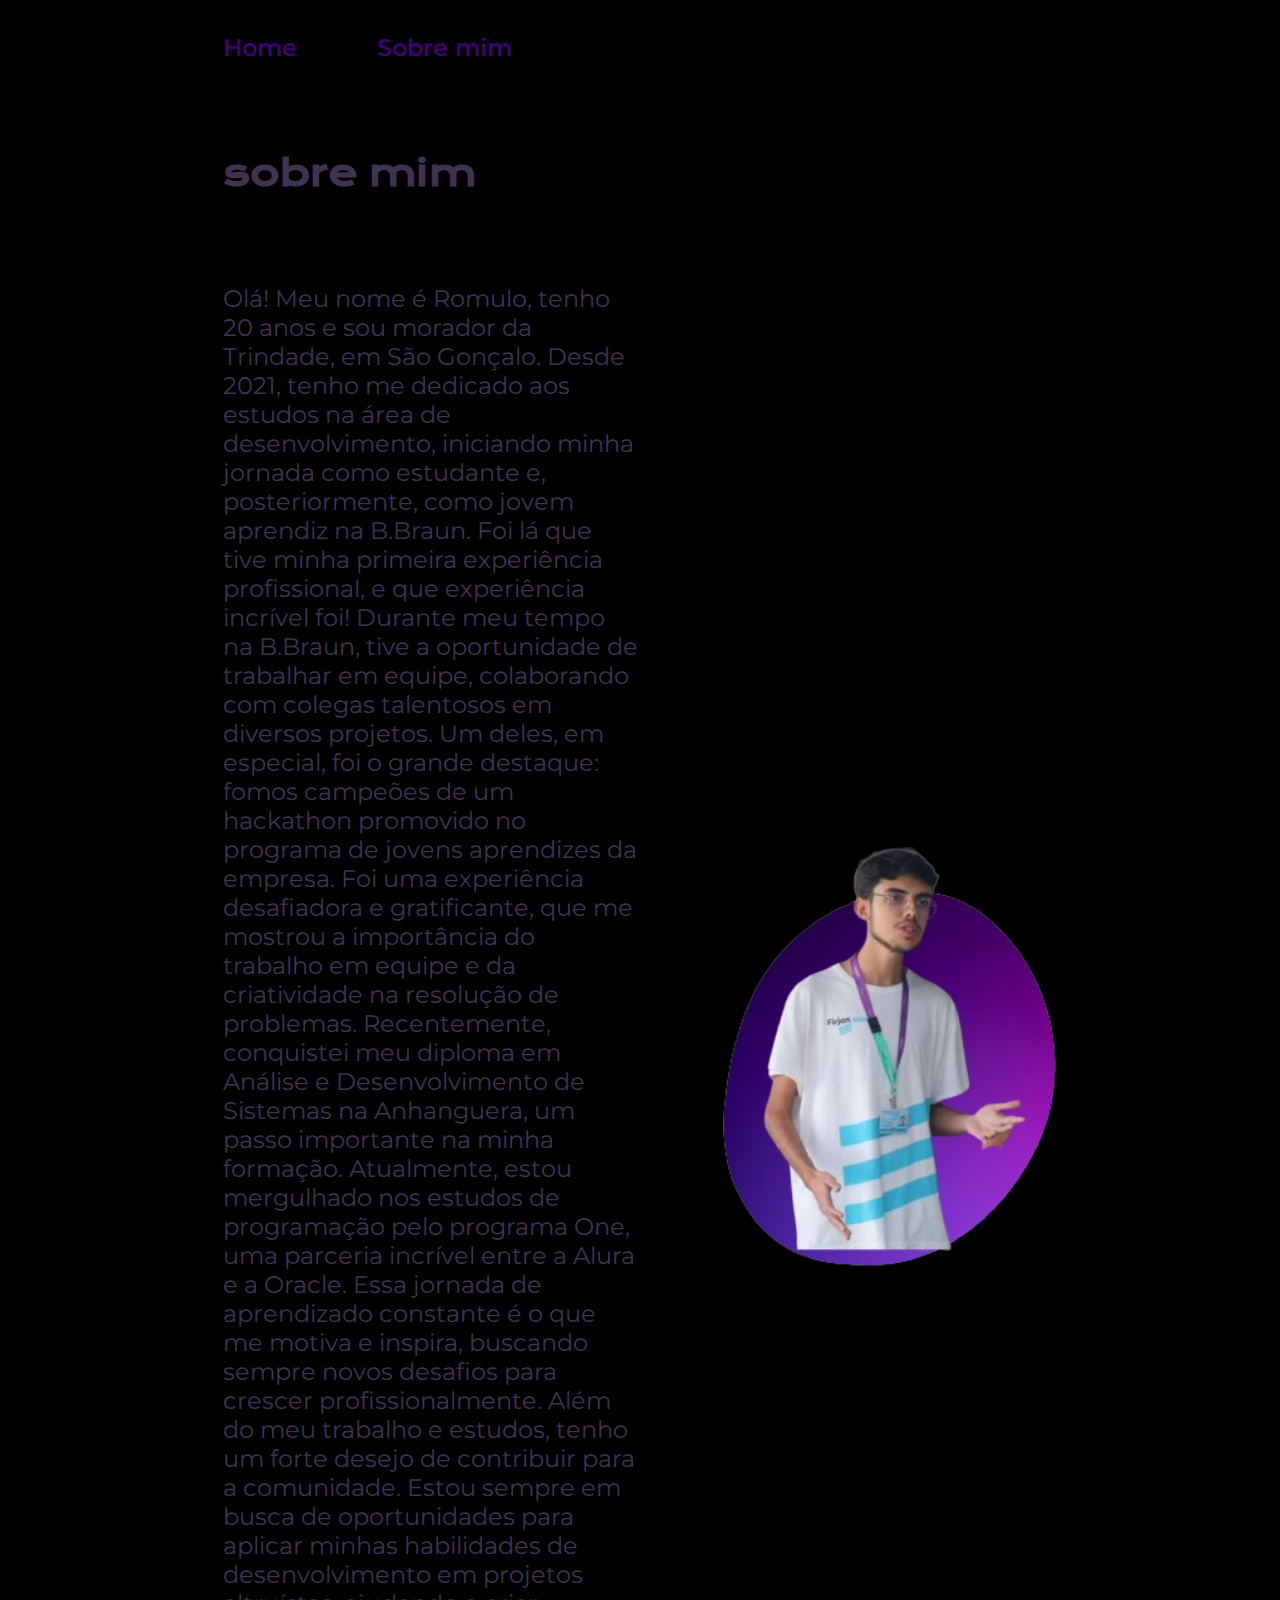
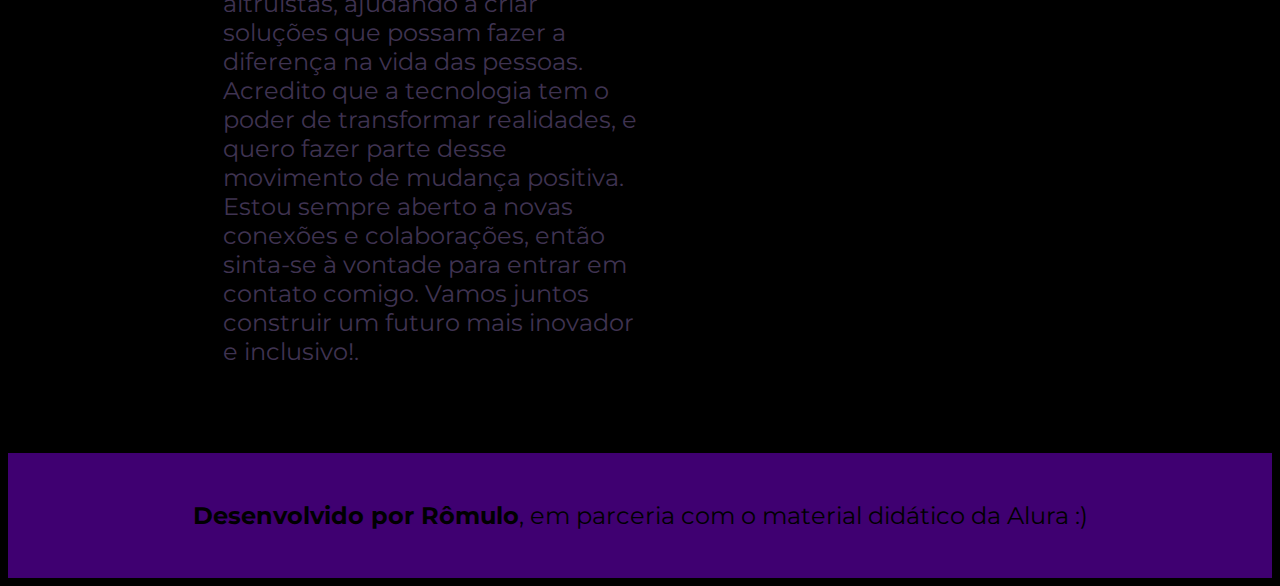
<file: about.html>
<!DOCTYPE html>
<html lang="pt-br">
<head>
    <meta charset="UTF-8">
    <meta name="viewport" content="width=device-width, initial-scale=1.0">
    <link rel="stylesheet" href="./Styles/style.css">
    <title>Sobre mim</title>
</head>
<body>

    <header class="cabecalho">
        <nav class="cabecalho__menu">
            <a class="cabecalho__menu__link" href="index.html">Home</a>
            <a class="cabecalho__menu__link" href="about.html">Sobre mim</a>
        </nav>
    </header>

    <main class="apresentacao">
        <section class="apresentacao__conteudo">
            <h1 class="apresentacao__conteudo__titulo">sobre mim</h1>
            <p class="apresentacao__conteudo__paragrafo">Olá! Meu nome é Romulo, tenho 20 anos e sou morador da Trindade, em São Gonçalo. Desde 2021, tenho me dedicado aos estudos na área de desenvolvimento, iniciando minha jornada como estudante e, posteriormente, como jovem aprendiz na B.Braun. Foi lá que tive minha primeira experiência profissional, e que experiência incrível foi!

                Durante meu tempo na B.Braun, tive a oportunidade de trabalhar em equipe, colaborando com colegas talentosos em diversos projetos. Um deles, em especial, foi o grande destaque: fomos campeões de um hackathon promovido no programa de jovens aprendizes da empresa. Foi uma experiência desafiadora e gratificante, que me mostrou a importância do trabalho em equipe e da criatividade na resolução de problemas.
                
                Recentemente, conquistei meu diploma em Análise e Desenvolvimento de Sistemas na Anhanguera, um passo importante na minha formação. Atualmente, estou mergulhado nos estudos de programação pelo programa One, uma parceria incrível entre a Alura e a Oracle. Essa jornada de aprendizado constante é o que me motiva e inspira, buscando sempre novos desafios para crescer profissionalmente.
                
                Além do meu trabalho e estudos, tenho um forte desejo de contribuir para a comunidade. Estou sempre em busca de oportunidades para aplicar minhas habilidades de desenvolvimento em projetos altruístas, ajudando a criar soluções que possam fazer a diferença na vida das pessoas. Acredito que a tecnologia tem o poder de transformar realidades, e quero fazer parte desse movimento de mudança positiva.
                
                Estou sempre aberto a novas conexões e colaborações, então sinta-se à vontade para entrar em contato comigo. Vamos juntos construir um futuro mais inovador e inclusivo!.</p>
        </section>
        <img class="apresentacao__imagem" src="./assets/foto_pessoal_secundaria_alternativa.png">
    </main>
    <footer class="rodape">
        <p><strong> Desenvolvido por Rômulo</strong>, em parceria com o material didático da Alura :)</p>
    </footer>
</body>
</html>
</file>
<file: Styles/style.css>
@import url('https://fonts.googleapis.com/css2?family=Krona+One&family=Montserrat&display=swap');
@import url('https://fonts.googleapis.com/css2?family=Montserrat:wght@600&display=swap');

:root {

    --cor-primaria: #000000;
    --cor-secundaria: #3F3351;
    --cor-terciaria: #3F0071;
    --cor-hover: #610094;

    --fonte-primaria:'Krona One', sans-serif;
    --fonte-secundaria:'Montserrat', 'sans-serif';
}

body {

    background-color: var(--cor-primaria);
    color: var(--cor-secundaria);
    box-sizing: border-box;
}


.tituloEvidencia {

    color: var(--cor-terciaria);

}


.cabecalho {

    padding: 2% 0% 0% 17%;
    
    
}


.cabecalho__menu {
    display: flex;
    gap: 80px;
}



.cabecalho__menu__link {

    font-size: 1.5rem;
    font-family: var(--fonte-secundaria);
    font-weight: 600;
    color: var(--cor-terciaria);
    text-decoration: none;
    transition: font-size 0.3s ease;
    
}

.apresentacao {

    display: flex;
    align-items: center;
    padding: 5% 17%;
    justify-content: space-between;
    gap: 82px;
    
    
}

.apresentacao__conteudo {

    width: 50%;
    display: flex;
    flex-direction: column;
    gap: 40px;
}

.apresentacao__conteudo__titulo {

    font-size: 2.25rem;
    font-family: var(--fonte-primaria);
}

.apresentacao__conteudo__paragrafo {

    font-size: 1.5rem;
    font-family: var(--fonte-secundaria);
}

.apresentacao__links {

    display: flex;
    justify-content: space-between;
    flex-direction: column;
    align-items: center;
    gap: 32px;
}

.apresentacao__links__subtitulo {

    font-family: var(--fonte-primaria); 
    font-weight: 400;
    font-size: 1.5rem;
}

.apresentacao__links__navegacao {
    display: flex;
    justify-content: center;
    gap: 16px;
    width: 50%;
    text-align: center;
    border-radius: 8px;
    font-size: 1.5rem;
    font-weight: bold;
    padding: 24.5px 0px;
    text-decoration: none;
    color:var(--cor-secundaria);
    font-family: var(--fonte-secundaria);
    border: 2px solid var(--cor-terciaria); 
    

}

.apresentacao__imagem{


    width: 40%;
}

.apresentacao__links__navegacao:hover {

   background-color:var(--cor-hover);
   font-size: 1.75rem;
   transition: font-size 0.3s ease;

}

.cabecalho__menu__link:hover{


        font-size: 1.75rem; /* Tamanho inicial da fonte */
        
      }


.rodape {

    background-color: var(--cor-terciaria);
    color: var(--cor-primaria);
    text-align: center;
    padding: 24px;
    font-family: var(--fonte-secundaria);
    font-size: 1.5rem;
    font-weight:400;


    
}

@media (max-width: 1200px) {

.cabecalho{
        padding: 10%;
        }
.cabecalho__menu{

    justify-content: center;
}

.apresentacao{ 

    flex-direction: column-reverse;
    padding: 5%;
    

}

.apresentacao__conteudo{

    width: 100%;
}


}
</file>
